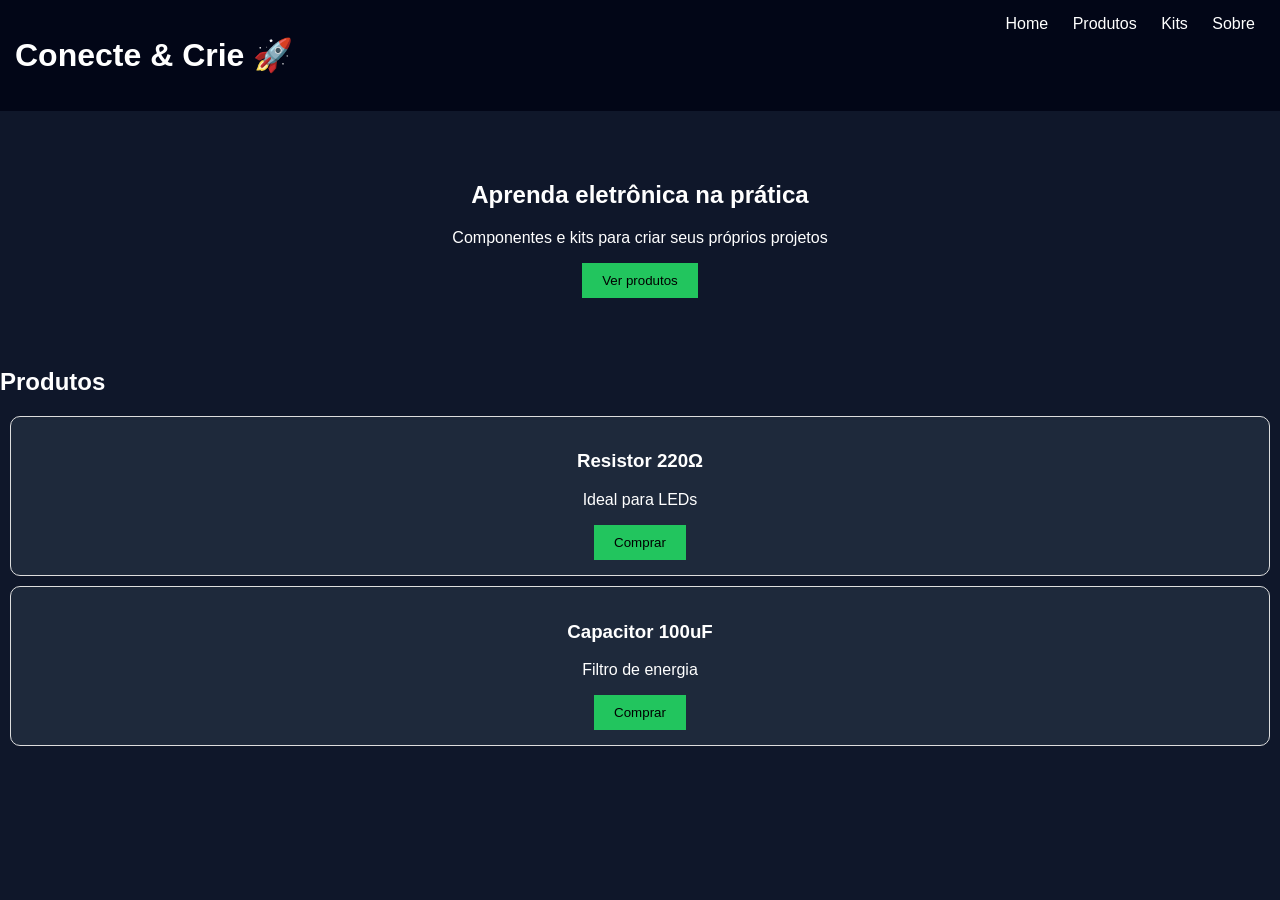
<file: index.html>
<!DOCTYPE html>
<html lang="pt-br">
<head>
    <meta charset="UTF-8">
    <meta name="viewport" content="width=device-width, initial-scale=1.0">
    <title>conecte & crie</title>
    <link rel="stylesheet" href="style.css">
</head>
<body>

      <header>
  <h1>Conecte & Crie 🚀</h1>
  <nav>
  <a href="index.html">Home</a>
  <a href="produtos.html">Produtos</a>
  <a href="#">Kits</a>
  <a href="sobre.html">Sobre</a>
</nav>
</header>

<section class="hero">
  <h2>Aprenda eletrônica na prática</h2>
  <p>Componentes e kits para criar seus próprios projetos</p>
  <a href="produtos.html">
  <button>Ver produtos</button>
</a>
</section>

<section class="produtos">
  <h2>Produtos</h2>

  <div class="card">
    <h3>Resistor 220Ω</h3>
    <p>Ideal para LEDs</p>
    <button>Comprar</button>
  </div>

  <div class="card">
    <h3>Capacitor 100uF</h3>
    <p>Filtro de energia</p>
    <button>Comprar</button>
  </div>

</section>

<script src="script.js"></script>
    
</body>
</html>
</file>
<file: style.css>
body {
  font-family: Arial;
  margin: 0;
  background: #0f172a;
  color: white;
}

header {
  background: #020617;
  padding: 15px;
  display: flex;
  justify-content: space-between;
}

nav a {
  color: white;
  margin: 10px;
  text-decoration: none;
}

.hero {
  text-align: center;
  padding: 50px;
}

button {
  background: #22c55e;
  border: none;
  padding: 10px 20px;
  cursor: pointer;
}

.card {
  background: #1e293b;
  padding: 20px;
  margin: 10px;
}


.lista-produtos {
    display: grid;
    grid-template-columns: repeat(auto-fit, minmax(200px, 1fr));
    gap: 20px;
    padding: 20px;
}

.card {
    border: 1px solid #ddd;
    padding: 15px;
    text-align: center;
    border-radius: 10px;
}

.card img {
    width: 100px;
}
</file>
